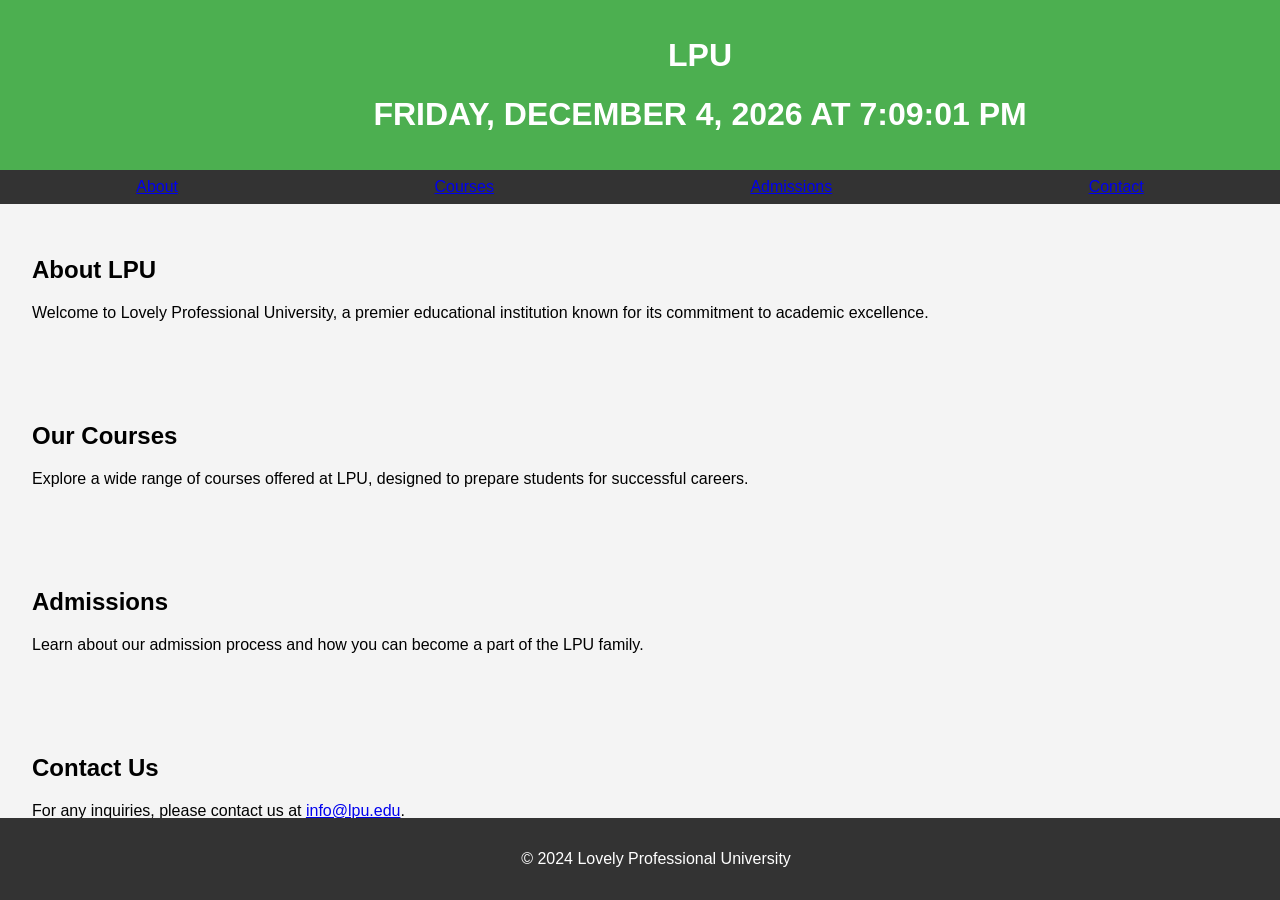
<file: index.html>
<!DOCTYPE html>
<html lang="en">
<head>
    <meta charset="UTF-8">
    <meta name="viewport" content="width=device-width, initial-scale=1.0">
    <title>Lovely Professional University</title>
    <link rel="stylesheet" href="aaa.css">
    
</head>

    <header>
        <h1>LPU</h1>
        <h1 id="timestamp"></h1>
    </header>

<body>
    <nav>
        <a href="#about">About</a>
        <a href="#courses">Courses</a>
        <a href="#admissions">Admissions</a>
        <a href="#contact">Contact</a>
    </nav>

    <section id="about">
        <h2>About LPU</h2>
        <p>Welcome to Lovely Professional University, a premier educational institution known for its commitment to academic excellence.</p>
    </section>

    <section id="courses">
        <h2>Our Courses</h2>
        <p>Explore a wide range of courses offered at LPU, designed to prepare students for successful careers.</p>
    </section>

    <section id="admissions">
        <h2>Admissions</h2>
        <p>Learn about our admission process and how you can become a part of the LPU family.</p>
    </section>

    <section id="contact">
        <h2>Contact Us</h2>
        <p>For any inquiries, please contact us at <a href="mailto:info@lpu.edu">info@lpu.edu</a>.</p>
    </section>

    <footer>
        <p>&copy; 2024 Lovely Professional University</p>
    </footer>
    <script src="script.js"></script>
</body>
</html>
</file>
<file: aaa.css>
body {
    font-family: Arial, sans-serif;
    margin: 0;
    padding: 0;
    background-color: #f4f4f4;
}

header {
    background-color: #4CAF50;
    color: white;
    text-align: center;
    padding: 1em;
    position: relative;
}

.logo {
    max-width: 100px;
    position: absolute;
    top: 50%;
    transform: translateY(-50%);
}

h1 {
    margin-left: 120px; /* Adjust the margin based on your logo size */
}

nav {
    display: flex;
    justify-content: space-around;
    background-color: #333;
    color: white;
    padding: 0.5em;
}

section {
    padding: 2em;
}

footer {
    background-color: #333;
    color: white;
    text-align: center;
    padding: 1em;
    position: fixed;
    bottom: 0;
    width: 100%;
}
</file>
